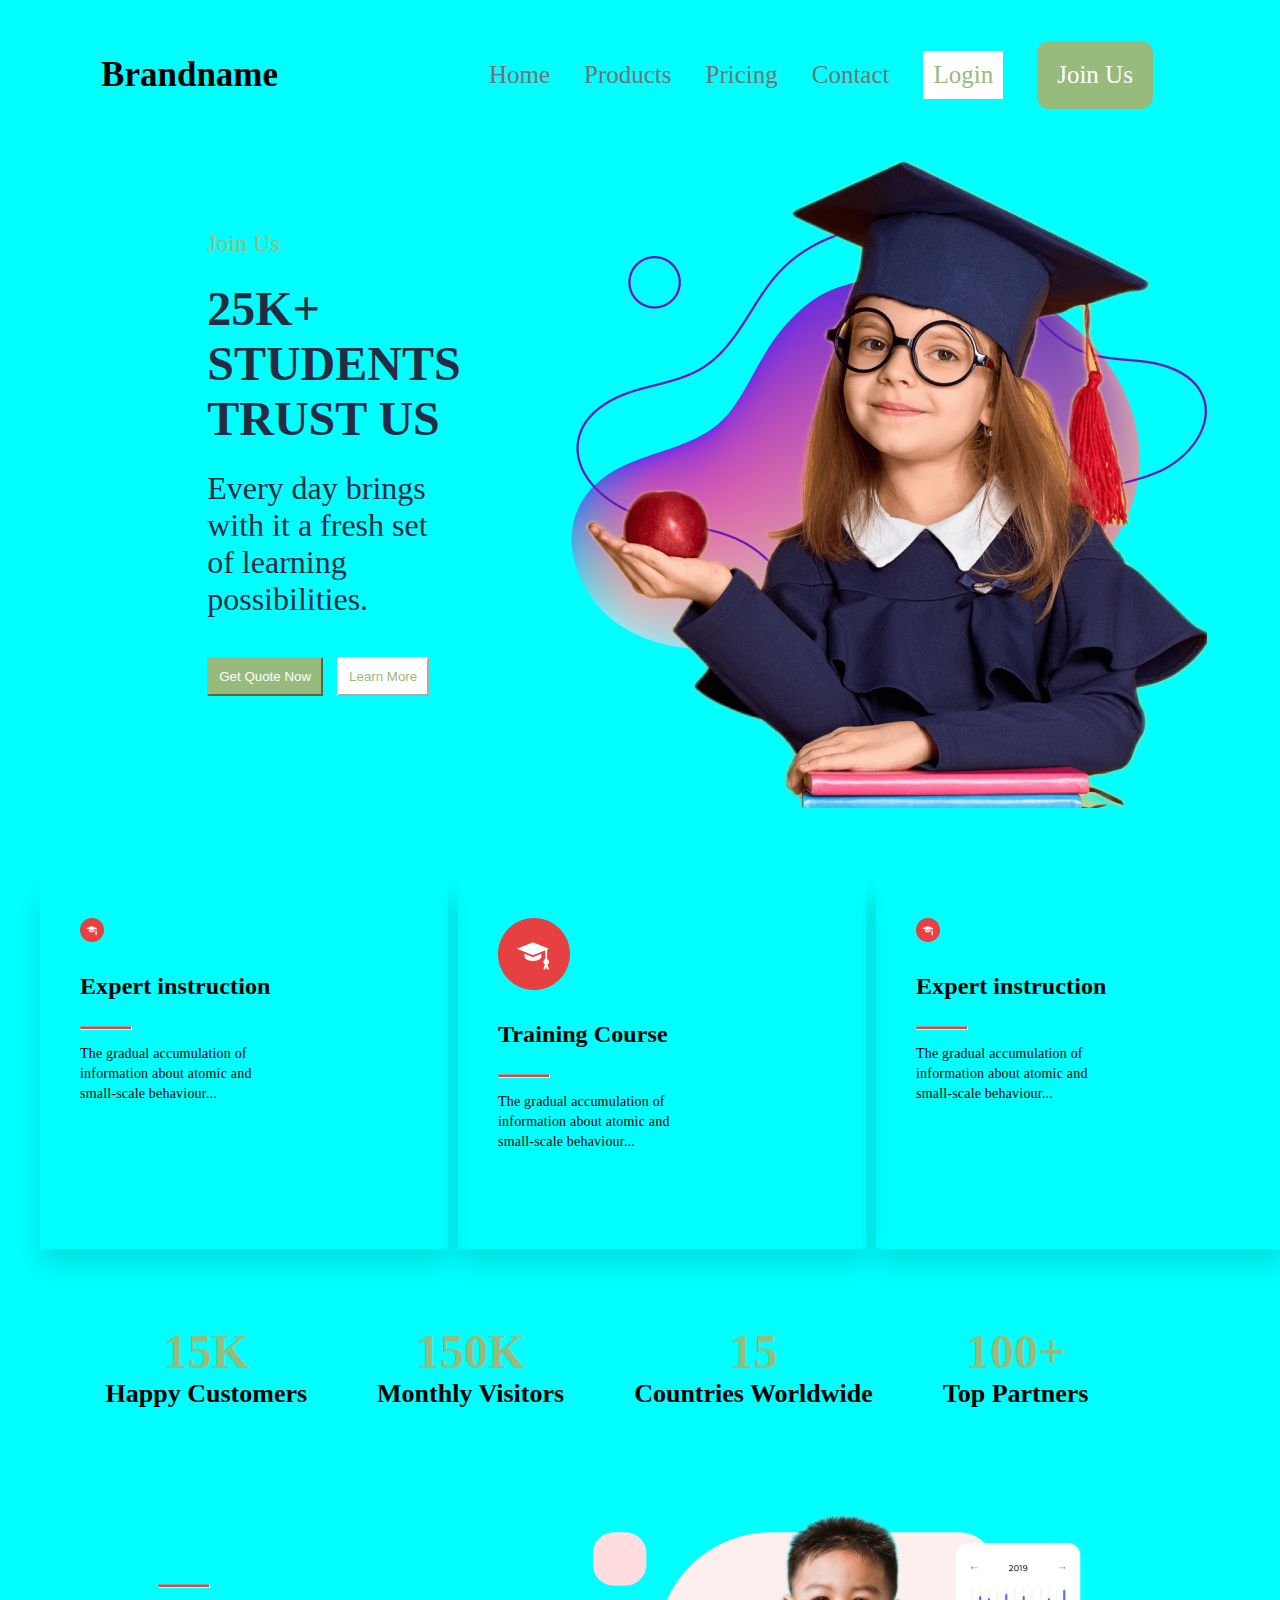
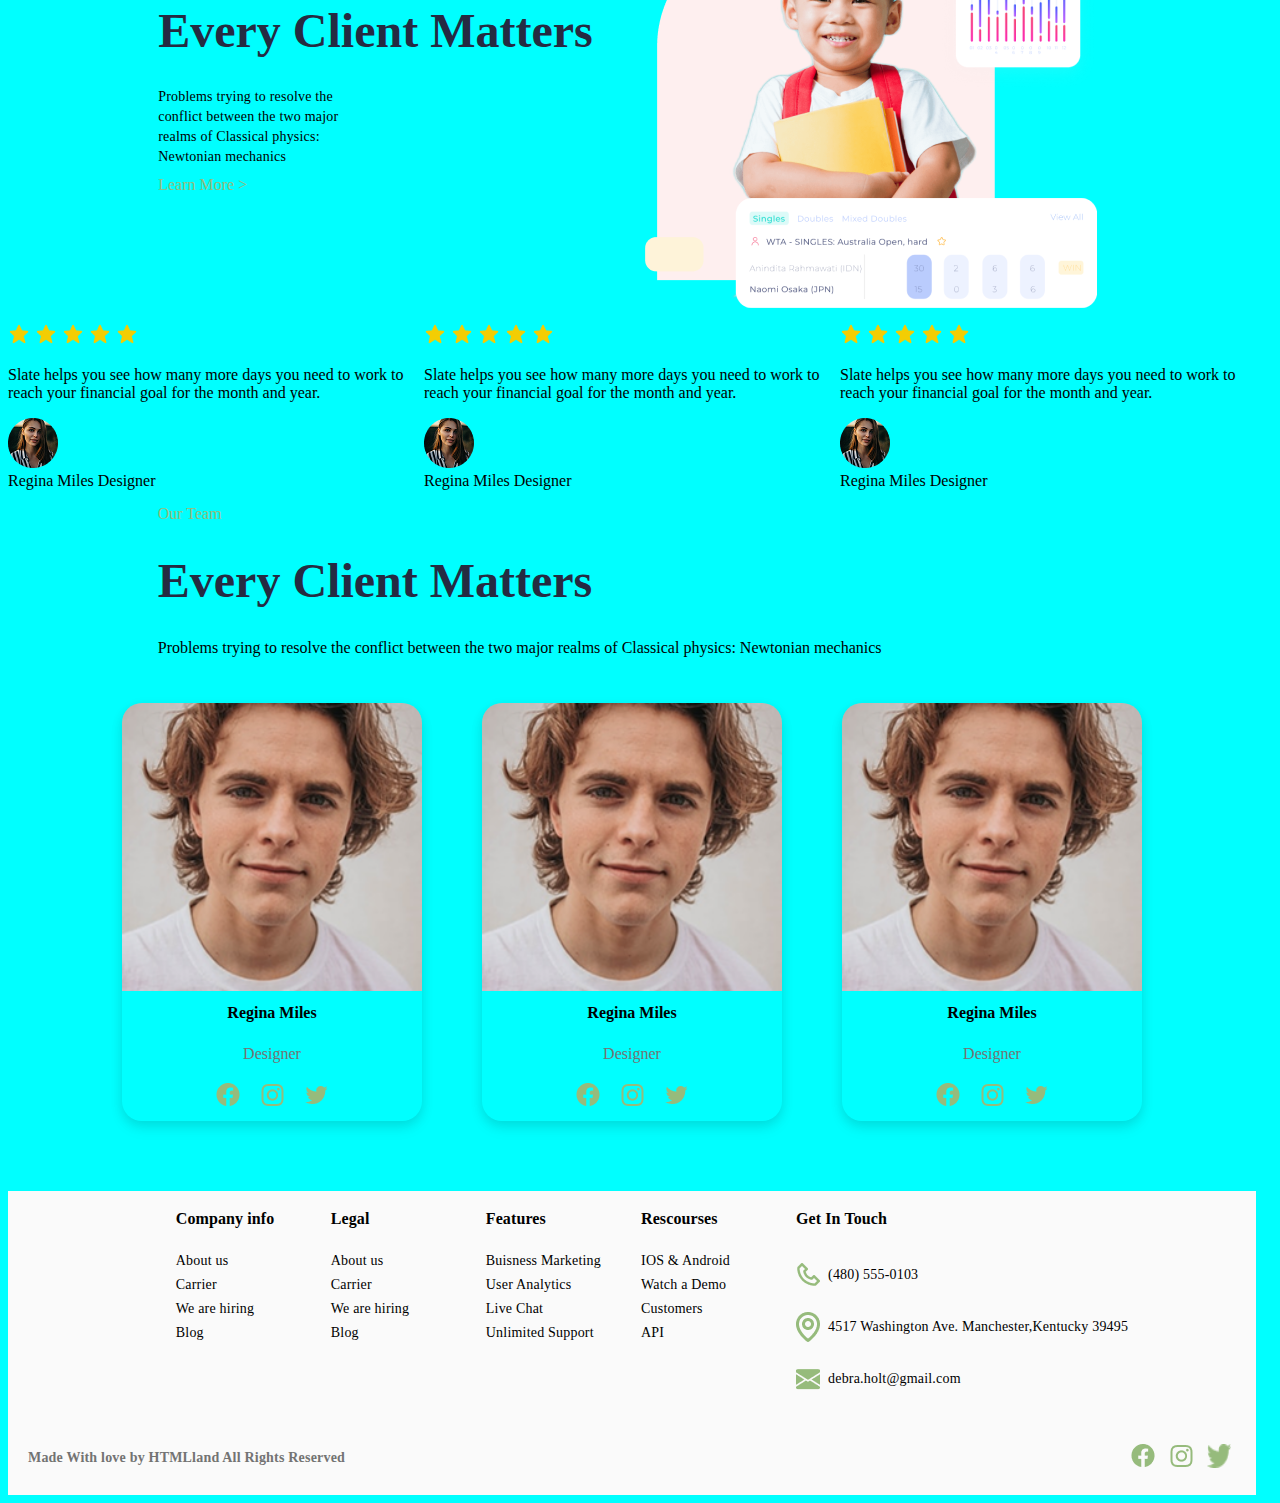
<file: pages/index.html>
<!DOCTYPE html>
<html lang="en">

<head>
  <meta charset="UTF-8" />
  <meta name="viewport" content="width=device-width, initial-scale=1.0" />
  <link rel="stylesheet" href="/css/hero.css" />
  <link rel="stylesheet" href="/css/value.css" />
  <link rel="stylesheet" href="/css/index.css" />
  <link rel="stylesheet" href="/css/client.css" />
  <link rel="stylesheet" href="/css/navbar.css" />
  <link rel="stylesheet" href="/css/footer.css" />

</head>

<body>
  <div class="navbar-container">
    <nav>
      <h1>Brandname</h1>
      <label for="open-menu">&#9776</label>
      <input type="checkbox" id="open-menu" />
      <ul>
        <li><a href="#">Home</a></li>
        <li><a href="#">Products</a></li>
        <li><a href="#">Pricing</a></li>
        <li><a href="#">Contact</a></li>
        <li class="login"><span>Login</span></li>
        <li class="join-us"><span>Join Us</span></li>
      </ul>
    </nav>
  </div>
  <div class="main-container">
    <div class="main">
      <div class="left">
        <p class="join-text">Join Us</p>
        <span class="number-text">25K+ STUDENTS TRUST US</span>
        <span class="quote">
          Every day brings with it a fresh set of learning possibilities.
        </span>
        <div class="box">
          <button class="get-quote"><span>Get Quote Now</span></button>
          <button class="learn-more"><span>Learn More</span></button>
        </div>
      </div>

      <div class="right">
        <img class=" " src="/assets/student.png" alt="Student with graduation cap" />
      </div>
    </div>
  </div>
  <div class="all">
    <div class="expert">
      <img class="image" src="../assets/expert.png" />
      <p class="expertise">Expert instruction</p>
      <hr class="hey" />
      <p class="bug">
        The gradual accumulation of<br />
        information about atomic and<br />
        small-scale behaviour...
      </p>
    </div>
    <div class="expert">
      <img src="../assets/expert.png" />
      <p class="expertise">Training Course</p>
      <hr class="hey" />
      <p class="bug">
        The gradual accumulation of<br />
        information about atomic and<br />
        small-scale behaviour...
      </p>
    </div>
    <div class="expert">
      <img class="image" src="../assets/expert.png" />
      <p class="expertise">Expert instruction</p>
      <hr class="hey" />
      <p class="bug">
        The gradual accumulation of<br />
        information about atomic and<br />
        small-scale behaviour...
      </p>
    </div>
  </div>
  <div class="statistics-row">
    <div class="statistics-item">
      <span class="statistics-number">15K</span>
      <span class="statistics-text">Happy Customers</span>
    </div>
    <div class="statistics-item">
      <span class="statistics-number">150K</span>
      <span class="statistics-text">Monthly Visitors</span>
    </div>
    <div class="statistics-item">
      <span class="statistics-number">15</span>
      <span class="statistics-text">Countries Worldwide</span>
    </div>
    <div class="statistics-item">
      <span class="statistics-number">100+</span>
      <span class="statistics-text">Top Partners</span>
    </div>
  </div>
  <div class="client-container">
    <div class="client-desc">
      <hr class="hey" />
      <span class="number-text client-text">Every Client Matters</span>
      <p class="bug">Problems trying to resolve the conflict between the two major realms of Classical physics:
        Newtonian mechanics
      </p>
      <span class="learn-more">Learn More ></span>
    </div>
    <div class="right">
      <img class=" " src="/assets/col-md-6.png" alt="Student with graduation cap" />
    </div>
  </div>
  <div class="reviews-section">
    <div class="main-item">
      <div class="review">
        <div class="stars">
          <img src="../assets//star.png" />
          <img src="../assets//star.png" />
          <img src="../assets//star.png" />
          <img src="../assets//star.png" />
          <img src="../assets//star.png" />
        </div>
        <p>
          Slate helps you see how many more days you need to work to reach your
          financial goal for the month and year.
        </p>
      </div>
      <div class="author">
        <img src="../assets/author.png" />
        <div class="author-info">
          <span class="name">Regina Miles</span>
          <span class="role">Designer</span>
        </div>
      </div>
    </div>
    <div class="main-item">
      <div class="review">
        <div class="stars">
          <img src="../assets//star.png" />
          <img src="../assets//star.png" />
          <img src="../assets//star.png" />
          <img src="../assets//star.png" />
          <img src="../assets//star.png" />
        </div>
        <p>
          Slate helps you see how many more days you need to work to reach your
          financial goal for the month and year.
        </p>
      </div>
      <div class="author">
        <img src="../assets/author.png" />
        <div class="author-info">
          <span class="name">Regina Miles</span>
          <span class="role">Designer</span>
        </div>
      </div>
    </div>
    <div class="main-item">
      <div class="review">
        <div class="stars">
          <img src="../assets//star.png" />
          <img src="../assets//star.png" />
          <img src="../assets//star.png" />
          <img src="../assets//star.png" />
          <img src="../assets//star.png" />
        </div>
        <p>
          Slate helps you see how many more days you need to work to reach your
          financial goal for the month and year.
        </p>
      </div>
      <div class="author">
        <img src="../assets/author.png" />
        <div class="author-info">
          <span class="name">Regina Miles</span>
          <span class="role">Designer</span>
        </div>
      </div>
    </div>
  </div>
  <div class="team-title-container">
    <div class="team-desc">
      <span class="learn-more">Our Team</span>
      <span class="number-text client-text">Every Client Matters</span>
      <p class="team-text">Problems trying to resolve the conflict between the two major realms of Classical physics:
        Newtonian mechanics
      </p>
    </div>
  </div>
  <div class="reviews-section">
    <div class="team-member">
      <img class="team-member-image" src="../assets/team-member.png" />
      <div class="team-info">
        <span class="team-name">Regina Miles</span>
        <span class="team-role">Designer</span>
        <div class="socials">
          <img src="../assets/social media.png" />
        </div>
      </div>
    </div>
    <div class="team-member">
      <img class="team-member-image" src="../assets/team-member.png" />
      <div class="team-info">
        <span class="team-name">Regina Miles</span>
        <span class="team-role">Designer</span>
        <div class="socials">
          <img src="../assets/social media.png" />
        </div>
      </div>
    </div>
    <div class="team-member">
      <img class="team-member-image" src="../assets/team-member.png" />
      <div class="team-info">
        <span class="team-name">Regina Miles</span>
        <span class="team-role">Designer</span>
        <div class="socials">
          <img src="../assets/social media.png" />
        </div>
      </div>
    </div>
  </div>
  <footer>
    <div class="footer">
      <ul>
        <li class="footer-3">Company info</li>
        <br />
        <li class="footer-4">About us</li>
        <li class="footer-4">Carrier</li>
        <li class="footer-4">We are hiring</li>
        <li class="footer-4">Blog</li>
      </ul>
      <ul>
        <li class="footer-3">Legal</li>
        <br />
        <li class="footer-4">About us</li>
        <li class="footer-4">Carrier</li>
        <li class="footer-4">We are hiring</li>
        <li class="footer-4">Blog</li>
      </ul>
      <ul>
        <li class="footer-3">Features</li>
        <br />
        <li class="footer-4">Buisness Marketing</li>
        <li class="footer-4">User Analytics</li>
        <li class="footer-4">Live Chat</li>
        <li class="footer-4">Unlimited Support</li>
      </ul>
      <ul>
        <li class="footer-3">Rescourses</li>
        <br />
        <li class="footer-4">IOS & Android</li>
        <li class="footer-4">Watch a Demo</li>
        <li class="footer-4">Customers</li>
        <li class="footer-4">API</li>
      </ul>
      <ul>
        <li class="footer-3">Get In Touch</li>
        <br />
        <li class="footer-4">
          <div class="footer-5">
            <img src="/assets/bx_bx-phone.png" alt="" />
            <p>(480) 555-0103</p>
          </div>
        </li>
        <li class="footer-4">
          <div class="footer-5">
            <img src="/assets/bx_bx-map.png" />
            <br />
            <p>4517 Washington Ave. Manchester,Kentucky 39495</p>
          </div>
        </li>
        <li class="footer-4">
          <div class="footer-5">
            <img src="/assets/carbon_send-alt.png" />
            <p>debra.holt@gmail.com</p>
          </div>
        </li>
      </ul>
    </div>
    <div class="footer-1">
      <p class="footer-2">Made With love by HTMLland All Rights Reserved</p>
      <div class="images">
        <img src="/assets/facebook.png" alt="" class="image" />
        <img src="/assets/instagram.png" alt="" class="image" />
        <img src="/assets/Vector.png" alt="" class="image" />
      </div>
    </div>
  </footer>
</body>

</html>
</file>
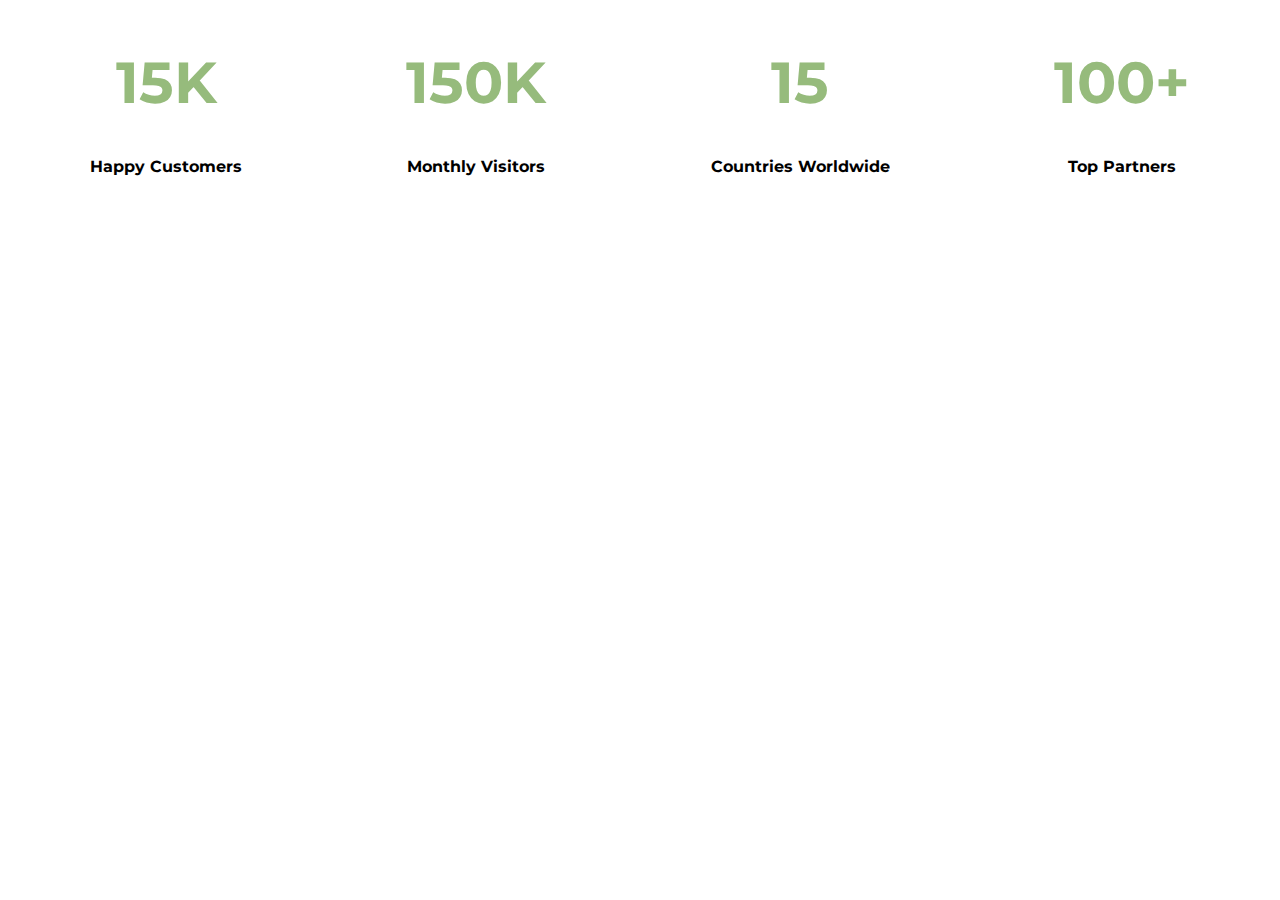
<file: components/statistics.html>
<!DOCTYPE html>
<html lang="en">
  <head>
    <meta charset="UTF-8" />
    <meta name="viewport" content="width=device-width, initial-scale=1.0" />
    <title>Statistics</title>
    <link rel="stylesheet" href="../css/statistics.css" />
    <link
      href="https://fonts.googleapis.com/css2?family=Montserrat:ital@0;1&display=swap"
      rel="stylesheet"
    />
  </head>
  <body>
    <div class="div">
      <div class="text">
        <h1>15K</h1>
        <p>Happy Customers</p>
      </div>
      <div class="text">
        <h1>150K</h1>
        <p>Monthly Visitors</p>
      </div>
      <div class="text">
        <h1>15</h1>
        <p>Countries Worldwide</p>
      </div>
      <div class="text">
        <h1>100+</h1>
        <p>Top Partners</p>
      </div>
    </div>
  </body>
</html>
</file>
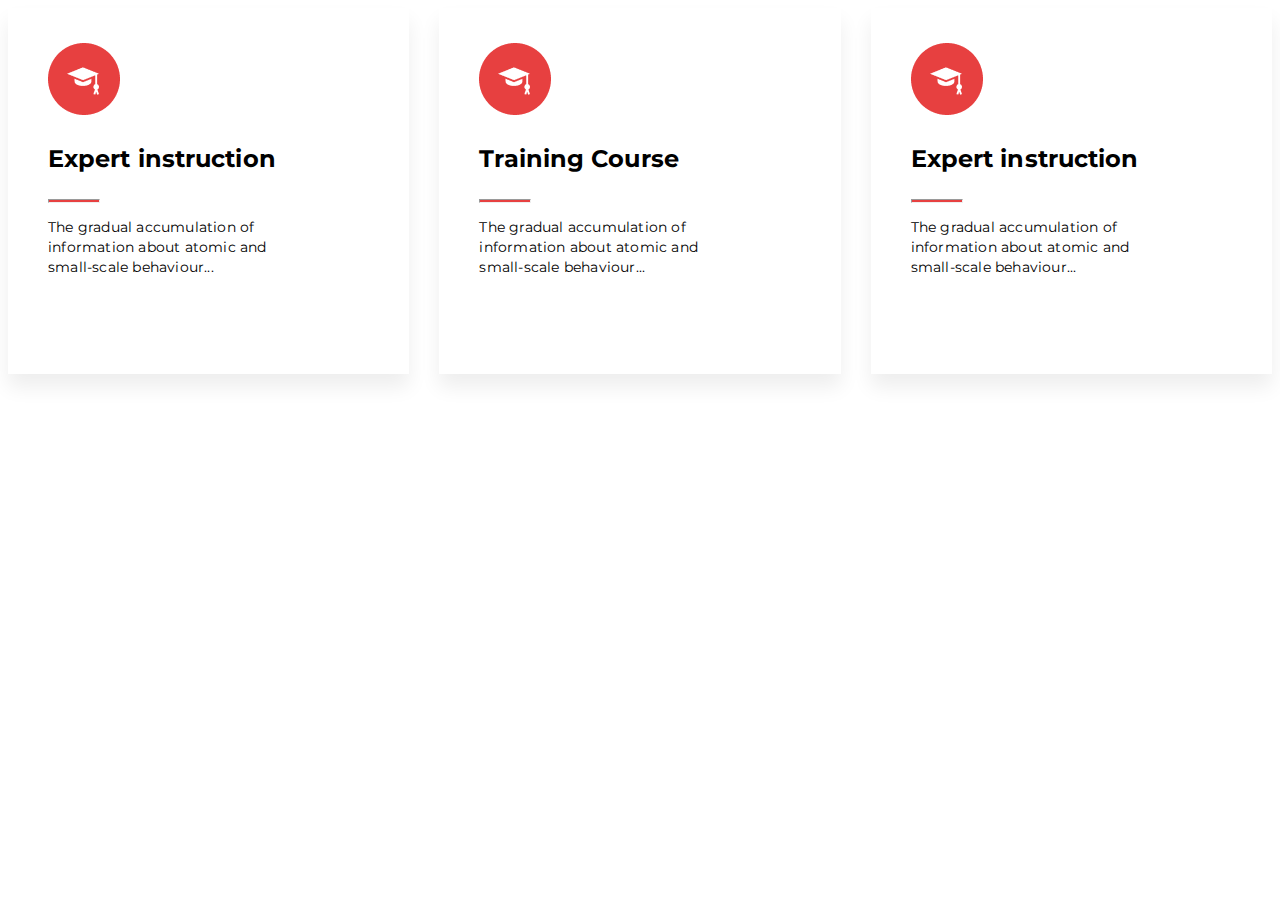
<file: components/value.html>
<!DOCTYPE html>
<html lang="en">
  <head>
    <meta charset="UTF-8" />
    <meta name="viewport" content="width=device-width, initial-scale=1.0" />
    <link rel="stylesheet" href="value.css" />
    <title>Document</title>
    <link
      href="https://fonts.googleapis.com/css2?family=Montserrat:ital,wght@0,100..900;1,100..900&display=swap"
      rel="stylesheet"
    />
  </head>
  <body>
    <div class="all">
      <div class="expert">
        <img class="image" src="../assets/expert.png" />
        <p class="expertise">Expert instruction</p>
        <hr class="hey" />
        <p class="bug">
          The gradual accumulation of<br />
          information about atomic and<br />
          small-scale behaviour...
        </p>
      </div>
      <div class="expert">
        <img src="../assets/expert.png" />
        <p class="expertise">Training Course</p>
        <hr class="hey" />
        <p class="bug">
          The gradual accumulation of<br />
          information about atomic and<br />
          small-scale behaviour...
        </p>
      </div>
      <div class="expert">
        <img class="image" src="../assets/expert.png" />
        <p class="expertise">Expert instruction</p>
        <hr class="hey" />
        <p class="bug">
          The gradual accumulation of<br />
          information about atomic and<br />
          small-scale behaviour...
        </p>
      </div>
    </div>
  </body>
</html>
</file>
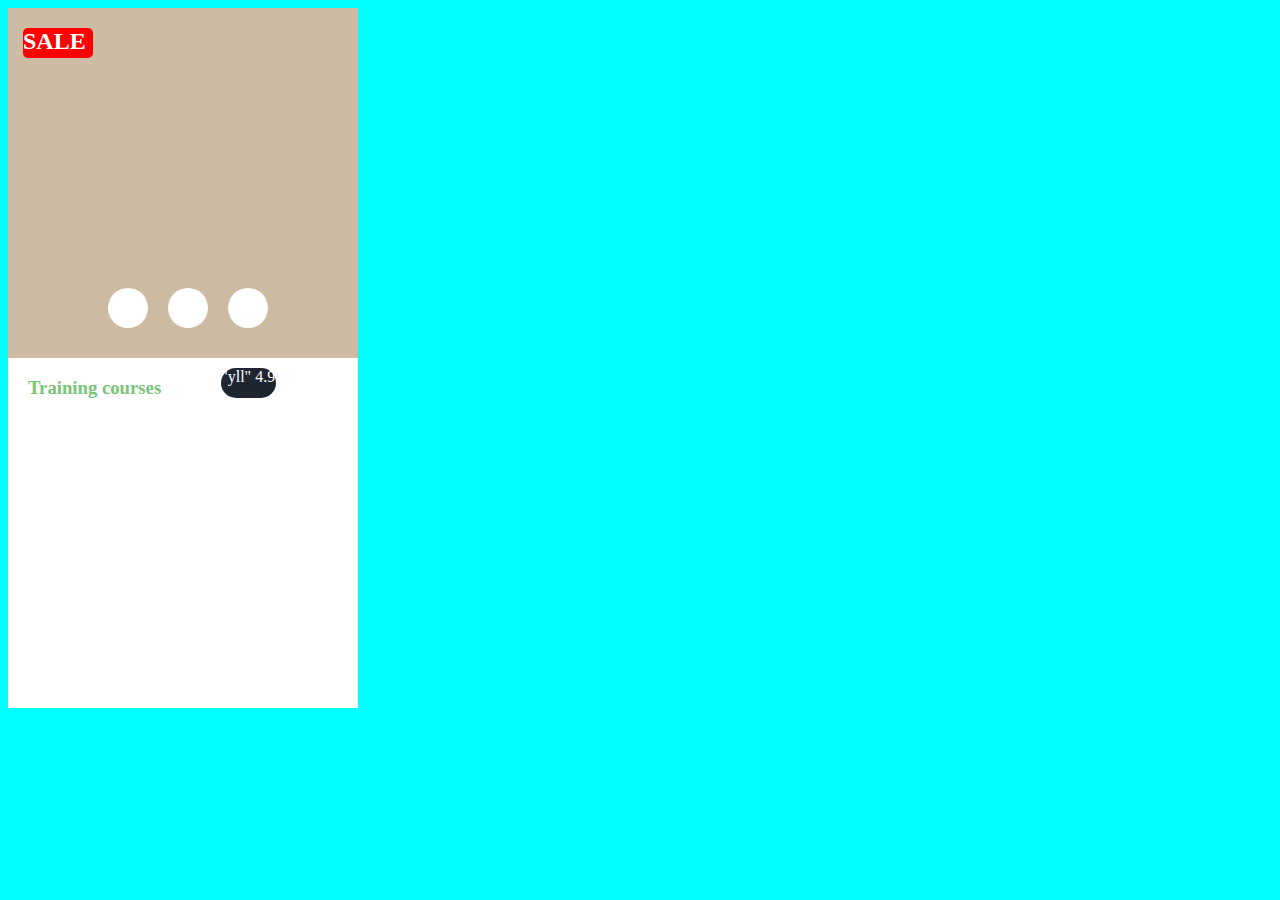
<file: pages/client.html>
<!DOCTYPE html>
<html lang="en">
  <head>
      <meta charset="UTF-8">
      <meta name="viewport" content="width=device-width, initial-scale=1.0">
      <title>Course Item</title>
      <link rel="stylesheet" href="/css/client.css">
  </head>
  <body>
     <div class="krejt">
        <div class="pjesa1">
            <div class="kuqe">
                <h2>   SALE</h2>
            </div>
            <div class="rretha">
              <div class="rreth1"></div>
              <div class="rreth2"></div>
              <div class="rreth3"></div>
            </div>
        </div>
        <div class="pjesa2">
            <div class="text1">
              <h3> Training courses</h3>
              <div class="hint"> "yll" 4.9</div>
            </div>
        </div>
     </div>
  </body>
</html>
</file>
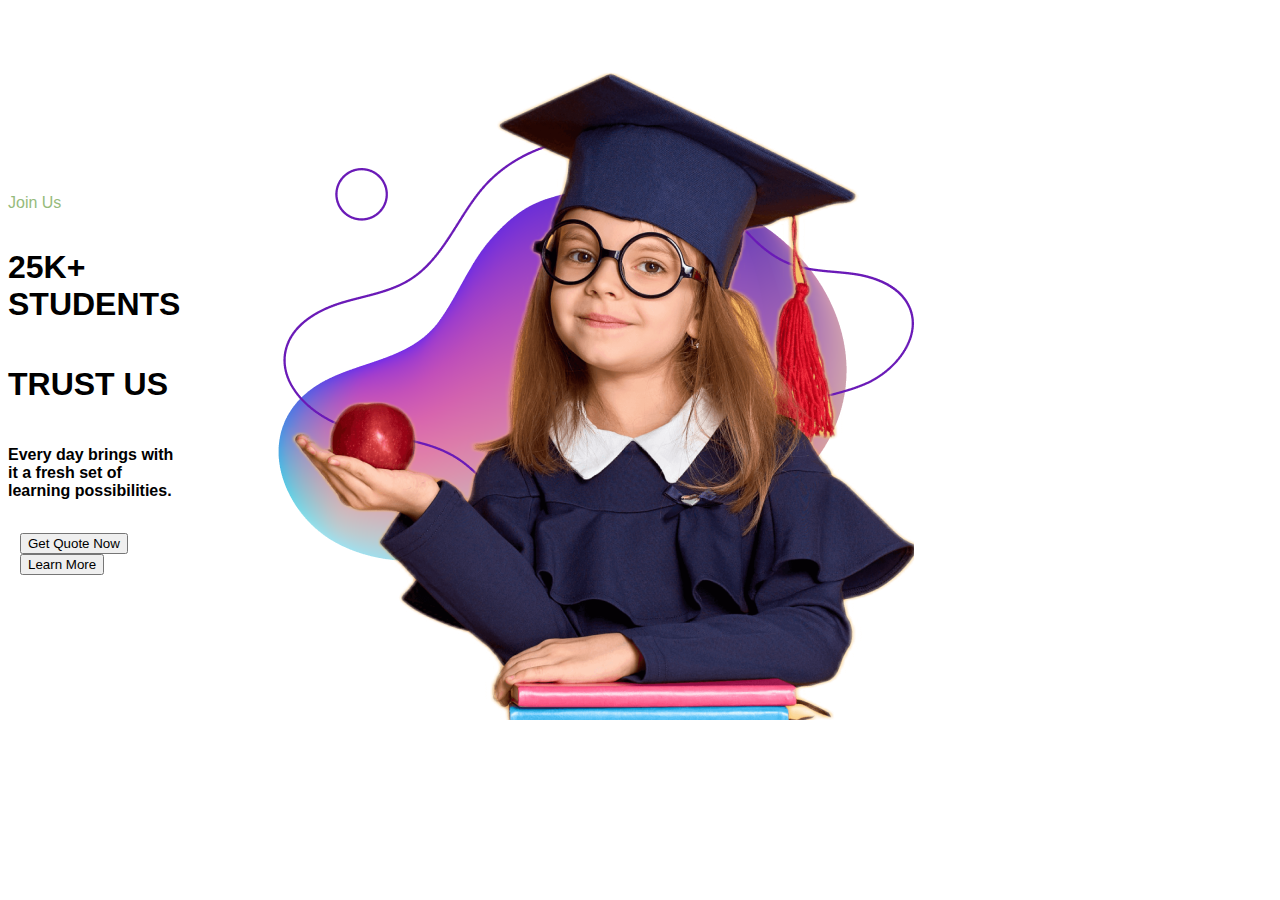
<file: pages/hero.html>
<!DOCTYPE html>
<html lang="en">

<head>
    <meta charset="UTF-8">
    <meta name="viewport" content="width=device-width, initial-scale=1.0">
    <title>Rivershade Academy</title>
    <link rel="icon" type="image/svg+xml" href="/assets/favicon.svg">
    <link rel="stylesheet" href="/css/hero.css">
</head>

<body>
    <div class="main">
        <div class="left">
            <p class="text" style="color:#96BB7C;">Join Us</p>
            <h1 class="text">
                25K+ STUDENTS
            </h1>
            <h1 class="text">
                TRUST US
            </h1>

            <h4 class="text">Every day brings with it a fresh set of learning possibilities.</h4>

            <div class="box">
                <button class="yes"><span>Get Quote Now</span></button>
                <button class="no"><span>Learn More</span></button>
            </div>
        </div>
        <div class="right">
            <img class=" " src="/assets/student.png" alt="Student with graduation cap"/>
        </div>
    </div>
</body>
</html>
</file>
<file: css/hero.css>
.main {
  display: flex;
  justify-content: space-between;
  align-items: center;
  flex-direction: row;
  height: 100%;
  width: 70%;
  margin: 45px 0;
}

.left {
  display: flex;
  justify-content: center;
  align-items: center;
  flex-direction: column;
  align-items: flex-start;
}

.right {
  display: flex;
  justify-content: center;
  align-items: center;
}

.text {
  font-family: Arial, Helvetica, sans-serif;
}
.join-text {
  margin: 12px;
  font-size: 24px;
  color: #96bb7c;
}
.number-text {
  margin: 12px;
  font-size: 48px;
  color: #252b42;
  font-weight: 600;
}
.quote {
  margin: 12px;
  font-size: 32px;
  color: #252b42;
}
@media (min-width: 900px) {
  body {
    padding-right: 1rem;
  }
}

.box {
  margin: 12px;
  .get-quote {
    background-color: #96bb7c;
    color: white;
    margin-right: 10px;
    padding: 10px;
    border-color: #96bb7c;
  }

  .learn-more {
    background-color: white;
    border-color: white;
    color: #96bb7c;
    padding: 10px;
  }
  .get-quote:hover {
    background-color: white;
    color: #96bb7c;
    margin-right: 10px;
    padding: 10px;
    border-color: white;
  }

  .learn-more:hover {
    background-color: #96bb7c;
    border-color: #96bb7c;
    color: white;
    padding: 10px;
  }
}
</file>
<file: css/value.css>
.all {
  width: 100%;
  height: 100%;
  gap: 10px;
  margin: 30px 30px;
  opacity: 1;
  display: flex;
  flex-direction: row;
  justify-content: center;
  align-items: center;
  flex-wrap: wrap;
}

.expert {
  width: 328px;
  height: 296px;
  opacity: 1;
  gap: 20px;
  padding-top: 35px;
  padding-right: 40px;
  padding-bottom: 35px;
  padding-left: 40px;
  box-shadow: 0px 15px 25px 0px rgba(0, 0, 0, 0.1333333333);
}

.expertise {
  width: 230px;
  height: 32px;
  opacity: 1;
  font-family: "Montserrat";
  font-weight: 700;
  font-size: 24px;
  line-height: 32px;
  letter-spacing: 0.1px;
}

.hey {
  width: 50px;
  height: 2px;
  opacity: 1;
  background: #e74040;
  justify-self: left;
  margin: 0px;
}

.bug {
  width: 222px;
  height: 60px;
  opacity: 1;
  font-family: "Montserrat";
  font-weight: 400;
  font-size: 14px;
  line-height: 20px;
  letter-spacing: 0.2px;
}/*# sourceMappingURL=value.css.map */
</file>
<file: css/index.css>
.main-container{
  display: flex;
  justify-content: center;
  align-items: center;
}

.statistics-row {
  display: flex;
  flex-direction: row;
  justify-content: center;
  align-items: center;
  margin: 75px 15px;
}

.statistics-item {
  display: flex;
  flex-direction: column;
  justify-content: center;
  align-items: center;
  margin-right: 70px;
}

.statistics-number {
  font-size: 48px;
  font-weight: 600;
  color: #96bb7c;
}

.statistics-text {
  font-size: 26px;
  font-weight: 600;
  color: black;
}

.client-container {
  display: flex;
  flex-direction: row;
  justify-content: center;
  align-items: center;
  margin: 15px;
}

.client-desc {
  display: flex;
  flex-direction: column;
  align-items: flex-start;
}

.learn-more {
  color: #96bb7c;
  margin: 15px 0;
}

.client-text {
  margin: 15px 0;
}

.reviews-section {
  display: flex;
  flex-direction: row;
  align-items: center;
  justify-content: center;
}

.team-desc {
  display: flex;
  flex-direction: column;
  justify-content: flex-start;
  align-items: start;
}

.team-member {
  display: flex;
  flex-direction: column;
  align-items: center;
  width: 300px;
  height: auto;
  margin: 30px;
  border-radius: 20px;
  box-shadow:
    0 4px 12px rgba(0, 0, 0, 0.1),
    0 8px 16px rgba(0, 0, 0, 0.05);
  overflow: hidden;
}

.team-member-image {
  height: 60%;
  width: 100%;
  background-size: cover;
  object-fit: cover;
}

.team-info {
  height: 40%;
  display: flex;
  flex-direction: column;
  align-items: center;
}

.team-info span {
  padding: 10px;
}

.socials {
  padding: 10px;
}

.team-name {
  color: black;
  font-weight: 600;
  line-height: 24px;
  font-size: 16px;
}

.team-role {
  color: #737373;
  font-weight: 500;

}

.team-title-container {
  display: flex;
  align-items: center;
  justify-content: center;
  width: 82%;
}
</file>
<file: css/client.css>
body {
  background-color: aqua;
}

.krejt {
  display: flex;
  flex-direction: column;
  width: 700px;
  height: 700px;
}

.pjesa1 {
  width: 50%;
  height: 50%;
  background-color: rgb(206, 187, 164);
}

.kuqe {
  background-color: red;
  width: 70px;
  height: 30px;
  color: white;
  align-items: center;
  justify-content: center;
  border-radius: 5px;
  margin-left: 15px;
}

.rretha {
  display: flex;
  flex-direction: row;
  margin-left: 100px;
  margin-top: 230px;
  gap: 20px;
}

.rreth1 {
  background-color: white;
  border-radius: 100px;
  width: 40px;
  height: 40px;
}

.rreth2 {
  background-color: white;
  border-radius: 100px;
  width: 40px;
  height: 40px;
}

.rreth3 {
  background-color: white;
  border-radius: 100px;
  width: 40px;
  height: 40px;
}

.pjesa2 {
  width: 50%;
  height: 50%;
  background-color: rgb(255, 255, 255);
}

.text1 {
  display: flex;
  flex-direction: row;
  margin-left: 20px;
  gap: 60px;
}

h3 {
  color: rgb(121, 196, 121);
}

.hint {
  background-color: rgb(31, 37, 49);
  width: 55px;
  height: 30px;
  color: white;
  border-radius: 30px;
  align-items: center;
  justify-content: center;
  margin-top: 10px;
}/*# sourceMappingURL=client.css.map */
</file>
<file: css/navbar.css>
.navbar-container{
    display: flex;
    justify-content: center;
    align-items: center;
}
nav {
    padding: 0 20px;
    height: 80px;
    display: grid;
    grid-template-columns: 1fr 5fr;
    grid-template-rows: 1fr;
    grid-template-areas: "logo menu";
    align-items: center;
}

nav h1 {
    grid-area: logo;

    line-height: 2.5;
    font-size: 35px;
}

nav ul {
    grid-area: menu;
    list-style: none;
    justify-self: end;
}

nav ul li {
    display: inline-block;
    margin: 0 15px;
}

nav ul li a {
    text-decoration: none;
    font-size: 25px;
    color: #737373;
}

nav input,
nav label {
    display: none;
}

.login {
    background-color: white;
    border-color: white;
    color: #96bb7c;
    padding: 10px;
    font-size: 25px;
}

.join-us {
    background-color: #96bb7c;
    color: white;
    margin-right: 10px;
    padding: 20px;
    border-color: #96bb7c;
    border-radius: 12px;
    font-size: 25px;
}

@media screen and (max-width: 768px) {
    nav {
        grid-template-columns: 1fr 1fr;
        grid-template-rows: 80px 1fr;
        grid-template-areas: "logo hamburger" "menu menu";
        height: auto;
    }

    nav label {
        display: block;
        font-size: 30px;
        justify-self: end;
    }

    nav ul {
        display: none;
    }

    nav h1 {
        font-size: 45px;
    }

    nav #open-menu:checked+ul {
        width: 100%;
        grid-area: menu;
        display: flex;
        justify-content: center;
        align-items: center;
        height: calc(100vh - 80px);
        flex-direction: column;
    }

    nav #open-menu:checked+ul li {
        display: block;
        font-size: 30px;
        margin: 10px 0;
    }

    nav #open-menu:checked+ul li a {
        text-decoration: none;
        font-size: 45px;
    }
}
</file>
<file: css/footer.css>
.footer {
  opacity: 1;
  display: flex;
  flex-direction: row;
  justify-content: center;
  background: #fafafa;
  margin-top: 40px;
}

ul {
  width: auto;
  gap: 20px;
  opacity: 1;
  list-style-type: none;
}

.footer-3 {
  width: 115px;
  height: 24px;
  opacity: 1;
  font-weight: 700;
  font-size: 16px;
  line-height: 24px;
  letter-spacing: 0.1px;
}

.footer-4 {
  width: auto;
  opacity: 1;
  font-family: "Montserrat";
  font-size: 14px;
  line-height: 24px;
  letter-spacing: 0.2px;
}

.footer-5 {
  display: flex;
  flex-direction: row;
  justify-content: flex-start;
  align-items: center;
}

.footer-1 {
  width: 100%;
  height: 74px;
  opacity: 1;
  top: 272px;
  display: flex;
  flex-direction: row;
  align-items: center;
  background: #fafafa;
  justify-content: space-between;
}

.footer-2 {
  font-family: "Montserrat";
  font-weight: 700;
  font-size: 14px;
  line-height: 24px;
  letter-spacing: 0.2px;
  color: #737373;
  margin-left: 20px;
}

.image {
  width: 24px;
  height: 24px;
  opacity: 1;
  gap: 5px;
}

.images {
  margin-right: 20px;
}

.footer-1 img {
  margin: 0px 5px;
}

.footer-5 img {
  margin-right: 8px;
}

@media screen and (max-width: 768px) {
  .container {
    flex-direction: column;
  }
}
</file>
<file: css/statistics.css>
.div {
  width: 100%;
  display: flex;
  justify-content: space-around;
}

.text {
  font-family: "Montserrat";
  font-weight: bolder;
  align-items: center;
  display: inline-block;
  justify-items: center;
  justify-self: center;
  height: auto;
}

.text h1 {
  color: #96BB7C;
  font-size: 58px;
}

.text p {
  color: #000000;
  font-size: 16px;
}

@media screen and (max-width: 768px) {
  .text h1 {
    font-size: 15vw;
  }
  .text p {
    font-size: 8vw;
  }
}/*# sourceMappingURL=statistics.css.map */
</file>
<file: components/value.css>
.all {
  width: 100%;
  height: 100%;
  gap: 30px;
  opacity: 1;
  display: flex;
  flex-direction: row;
  justify-content: center;
  align-items: center;
}

.expert {
  width: 328px;
  height: 296px;
  opacity: 1;
  gap: 20px;
  padding-top: 35px;
  padding-right: 40px;
  padding-bottom: 35px;
  padding-left: 40px;
  box-shadow: 0px 13px 19px 0px rgba(0, 0, 0, 0.0705882353);
}

.expertise {
  width: 230px;
  height: 32px;
  opacity: 1;
  font-family: "Montserrat";
  font-weight: 700;
  font-size: 24px;
  line-height: 32px;
  letter-spacing: 0.1px;
}

.hey {
  width: 50px;
  height: 2px;
  opacity: 1;
  background: #e74040;
  justify-self: left;
  margin: 0px;
}

.bug {
  width: 222px;
  height: 60px;
  opacity: 1;
  font-family: "Montserrat";
  font-weight: 400;
  font-size: 14px;
  line-height: 20px;
  letter-spacing: 0.2px;
}/*# sourceMappingURL=value.css.map */
</file>
